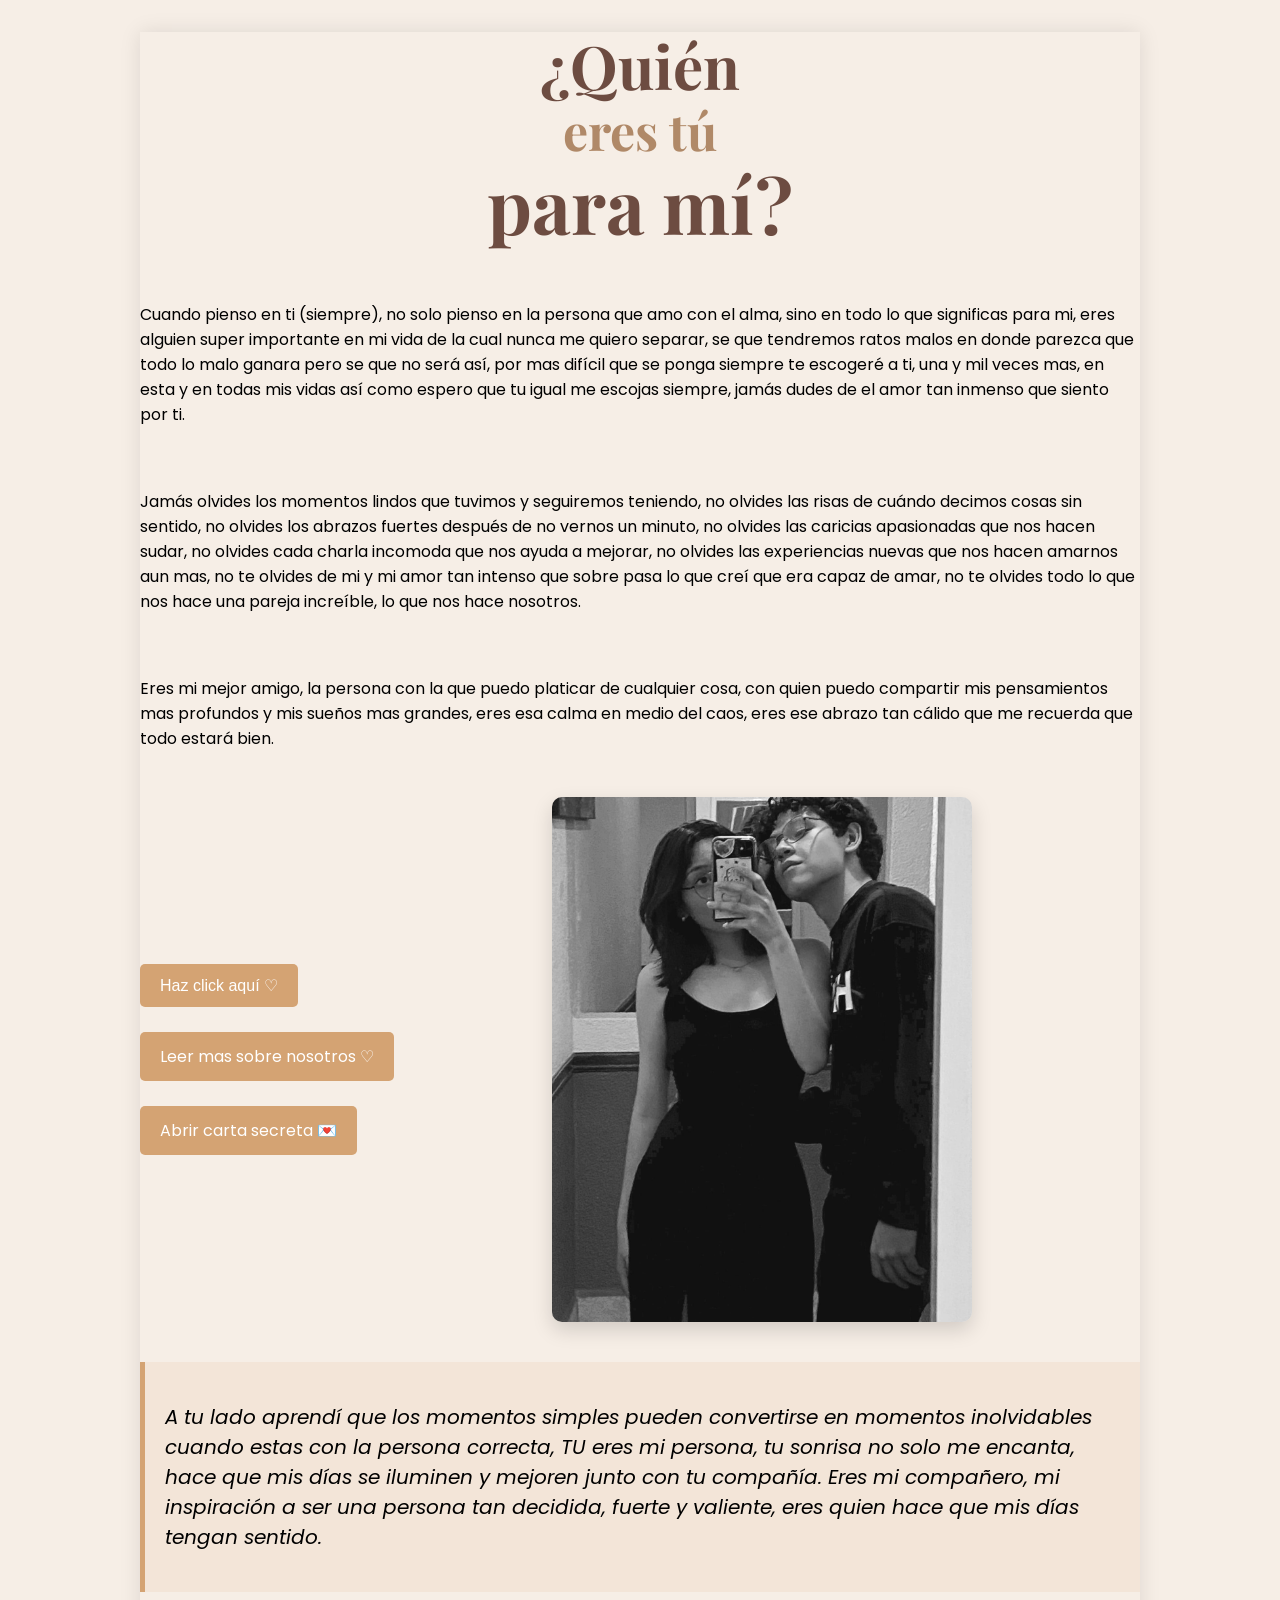
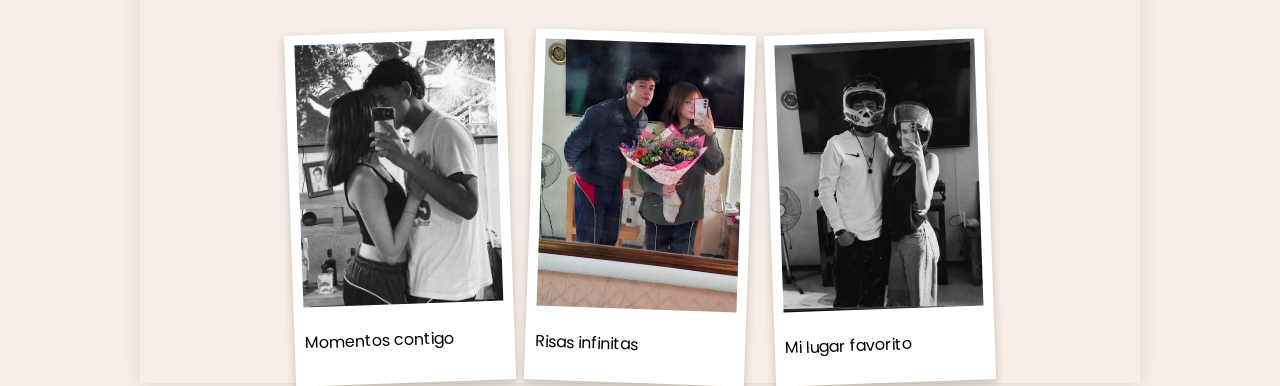
<file: index.html>
<!DOCTYPE html>
<html lang="es">
<head>
<meta charset="UTF-8">
<title>H & G </title>
<link rel="icon" type="image/png"
    href="icono.png">
<link rel="stylesheet" href="estilos.css">

<link
href="https://fonts.googleapis.com/css2
?family=Playfair+Display:wght@500&family=
Poppins:wght@300&display=swap"
rel="stylesheet">

<link
href="https://fonts.googleapis.com/css2
?family=Playfair+Display:wght@500&family=
Poppins:wght@300&family=Great+Vibes&
display=swap" rel="stylesheet">
</head>

<body>

<div class="revista">

<h1 class="titulo-revista">
<span class="quien">¿Quién</span>
<span class="eres">eres tú</span>
<span class="para">para mí?</span>
</h1>

<section class="pagina">

<div class="linea-decorativa"></div>

<p>
Cuando pienso en ti (siempre), no solo pienso en la persona que amo con el alma, sino en todo lo que significas para mi, eres alguien super importante en mi vida de la cual nunca me quiero separar, se que tendremos ratos malos en donde parezca que todo lo malo ganara pero se que no será así, por mas difícil que se ponga siempre te escogeré a ti, una y mil veces mas, en esta y en todas mis vidas así como espero que tu igual me escojas siempre, jamás dudes de el amor tan inmenso que siento por ti.
</p>

<p>
Jamás olvides los momentos lindos que tuvimos y seguiremos teniendo, no olvides las risas de cuándo decimos cosas sin sentido, no olvides los abrazos fuertes después de no vernos un minuto, no olvides las caricias apasionadas que nos hacen sudar, no olvides cada charla incomoda que nos ayuda a mejorar, no olvides las experiencias nuevas que nos hacen amarnos aun mas, no te olvides de mi y mi amor tan intenso que sobre pasa lo que creí que era capaz de amar, no te olvides todo lo que nos hace una pareja increíble, lo que nos hace nosotros.
</p>

<p>
Eres mi mejor amigo, la persona con la que puedo platicar de cualquier cosa, con quien puedo compartir mis pensamientos mas profundos y mis sueños mas grandes, eres esa calma en medio del caos, eres ese abrazo tan cálido que me recuerda que todo estará bien.
</p>

<div class="botones">

<button onclick="mensaje()">Haz click aquí ♡</button>

<br><br>

<a href="historia.html"
class="boton-link">
Leer mas sobre nosotros ♡
</a>

<br><br>

<a href="carta.html" class="boton-link">
Abrir carta secreta 💌
</a>

</div>

<div class="imagen">
<img src="imagenes/foto1.jpg">
</div>

</section>

<section class="frase">

<p>
A tu lado aprendí que los momentos simples pueden convertirse en momentos inolvidables cuando estas con la persona correcta, TU eres mi persona, tu sonrisa no solo me encanta, hace que mis días se iluminen y mejoren junto con tu compañía. Eres mi compañero, mi inspiración a ser una persona tan decidida, fuerte y valiente, eres quien hace que mis días tengan sentido.
</p>

</section>

<section class="galeria">

<div class="polaroid">
<img src="imagenes/foto2.jpg">
<p>Momentos contigo</p>
</div>

<div class="polaroid">
<img src="imagenes/foto3.jpg">
<p>Risas infinitas</p>
</div>

<div class="polaroid">
<img src="imagenes/foto4.jpg">
<p>Mi lugar favorito</p>
</div>

</section>

<script>
function mensaje(){
alert("Eres el amor de esta y todas mis vidas, gracias por darme todo de ti siempre, gracias por hacerme tan feliz siempre, eres el mejor novio jamás lo dudes precioso, eres guapísimo y me encantas, tamo tamo 🌹.");
}
</script>

</body>
</html>
</file>
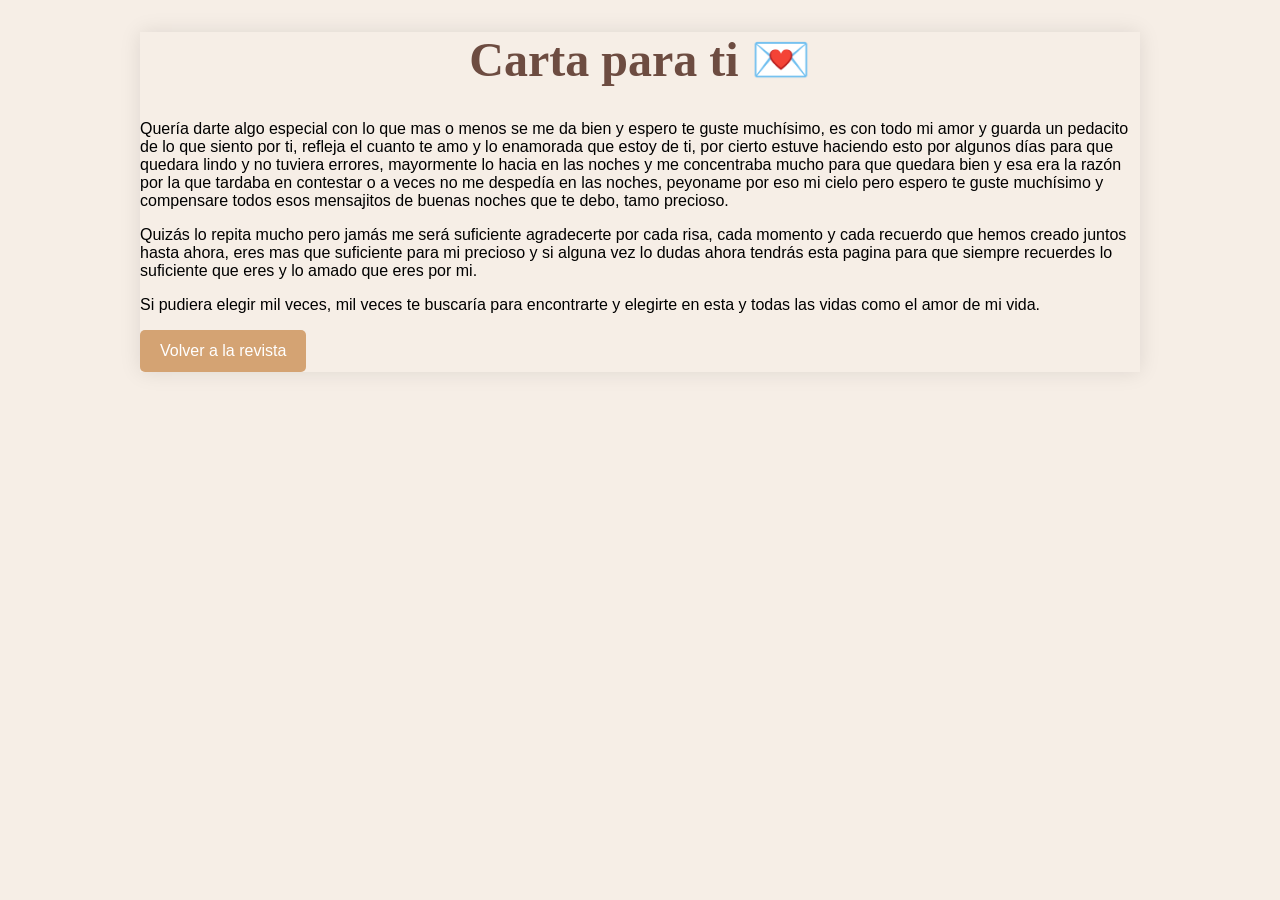
<file: carta.html>
<!DOCTYPE html>
<html lang="es">
<head>
<meta charset="UTF-8">
<title>Carta Secreta</title>
<link rel="stylesheet" href="estilos.css">
</head>

<body>

<div class="revista pagina-animada">

<h1>Carta para ti 💌</h1>

<p>
Quería darte algo especial con lo que mas o menos se me da bien y espero te guste muchísimo, es con todo mi amor y guarda un pedacito de lo que siento por ti, refleja el cuanto te amo y lo enamorada que estoy de ti, por cierto estuve haciendo esto por algunos días para que quedara lindo y no tuviera errores, mayormente lo hacia en las noches y me concentraba mucho para que quedara bien y esa era la razón por la que tardaba en contestar o a veces no me despedía en las noches, peyoname por eso mi cielo pero espero te guste muchísimo y compensare todos esos mensajitos de buenas noches que te debo, tamo precioso.
</p>

<p>
Quizás lo repita mucho pero jamás me será suficiente agradecerte por cada risa, cada momento y cada recuerdo que hemos creado juntos hasta ahora, eres mas que suficiente para mi precioso y si alguna vez lo dudas ahora tendrás esta pagina para que siempre recuerdes lo suficiente que eres y lo amado que eres por mi.
</p>

<p>
Si pudiera elegir mil veces, mil veces te buscaría para encontrarte y elegirte en esta y todas las vidas como el amor de mi vida.
</p>

<a href="index.html" class="boton-link">
Volver a la revista
</a>

</div>

</body>
</html>
</file>
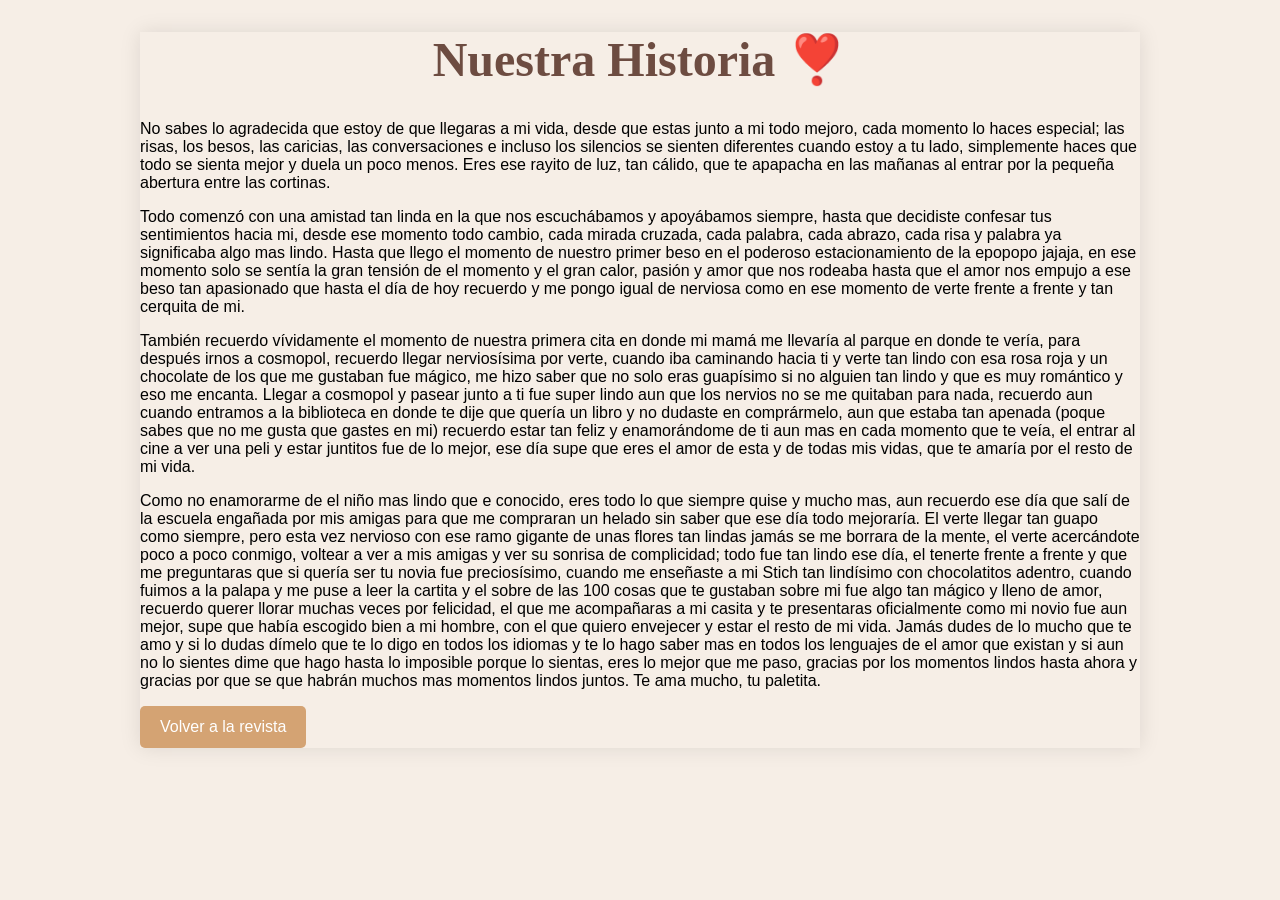
<file: historia.html>
<!DOCTYPE html>
<html lang="es">
<head>
<meta charset="UTF-8">
<title>Nuestra Historia</title>
<link rel="stylesheet" href="estilos.css">
</head>

<body>

<div class="revista pagina-animada">

<h1>Nuestra Historia ❣️</h1>

<p>
No sabes lo agradecida que estoy de que llegaras a mi vida, desde que estas junto a mi todo mejoro, cada momento lo haces especial; las risas, los besos, las caricias, las conversaciones e incluso los silencios se sienten diferentes cuando estoy a tu lado, simplemente haces que todo se sienta mejor y duela un poco menos. Eres ese rayito de luz, tan cálido, que te apapacha en las mañanas al entrar por la pequeña abertura entre las cortinas.
</p>

<p>
Todo comenzó con una amistad tan linda en la que nos escuchábamos y apoyábamos siempre, hasta que decidiste confesar tus sentimientos hacia mi, desde ese momento todo cambio, cada mirada cruzada, cada palabra, cada abrazo, cada risa y palabra ya significaba algo mas lindo.
Hasta que llego el momento de nuestro primer beso en el poderoso estacionamiento de la epopopo jajaja, en ese momento solo se sentía la gran tensión de el momento y el gran calor, pasión y amor que nos rodeaba hasta que el amor nos empujo a ese beso tan apasionado que hasta el día de hoy recuerdo y me pongo igual de nerviosa como en ese momento de verte frente a frente y tan cerquita de mi.
</p>

<p>
También recuerdo vívidamente el momento de nuestra primera cita en donde mi mamá me llevaría al parque en donde te vería, para después irnos a cosmopol, recuerdo llegar nerviosísima por verte, cuando iba caminando hacia ti y verte tan lindo con esa rosa roja y un chocolate de los que me gustaban fue mágico, me hizo saber que no solo eras guapísimo si no alguien tan lindo y que es muy romántico y eso me encanta. Llegar a cosmopol y pasear junto a ti fue super lindo aun que los nervios no se me quitaban para nada, recuerdo aun cuando entramos a la biblioteca en donde te dije que quería un libro y no dudaste en comprármelo, aun que estaba tan apenada (poque sabes que no me gusta que gastes en mi) recuerdo estar tan feliz y enamorándome de ti aun mas en cada momento que te veía, el entrar al cine a ver una peli y estar juntitos fue de lo mejor, ese día supe que eres el amor de esta y de todas mis vidas, que te amaría por el resto de mi vida. 

<p>
Como no enamorarme de el niño mas lindo que e conocido, eres todo lo que siempre quise y mucho mas, aun recuerdo ese día que salí de la escuela engañada por mis amigas para que me compraran un helado sin saber que ese día todo mejoraría.
El verte llegar tan guapo como siempre, pero esta vez nervioso con ese ramo gigante de unas flores tan lindas jamás se me borrara de la mente, el verte acercándote poco a poco conmigo, voltear a ver a mis amigas y ver su sonrisa de complicidad; todo fue tan lindo ese día, el tenerte frente a frente y que me preguntaras que si quería ser tu novia fue preciosísimo, cuando me enseñaste a mi Stich tan lindísimo con chocolatitos adentro, cuando fuimos a la palapa y me puse a leer la cartita y el sobre de las 100 cosas que te gustaban sobre mi fue algo tan mágico y lleno de amor, recuerdo querer llorar muchas veces por felicidad, el que me acompañaras a mi casita y te presentaras oficialmente como mi novio fue aun mejor, supe que había escogido bien a mi hombre, con el que quiero envejecer y estar el resto de mi vida. Jamás dudes de lo mucho que te amo y si lo dudas dímelo que te lo digo en todos los idiomas y te lo hago saber mas en todos los lenguajes de el amor que existan y si aun no lo sientes dime que hago hasta lo imposible porque lo sientas, eres lo mejor que me paso, gracias por los momentos lindos hasta ahora y gracias por que se que habrán muchos mas momentos lindos juntos. 
Te ama mucho, tu paletita.
</p>

<a href="index.html" class="boton-link">
Volver a la revista
</a>

</div>

</body>
</html>
</file>
<file: estilos.css>
body{
background:#f6eee6;
font-family:'Poppins', sans-serif;
margin:0;
padding:0;
}

.revista{
width:90%;
max-width:1000px;
margin:auto;
background:#f6eee6;
paddind:60px 80px;
box-shadow:0 0 20px rgba(0,0,0,0.1);
margin-top:30px;
}

h1{
font-family:'Playfair Display', serif;
font-size:48px;
color:#6d4c41;
text-align:center;
}

.subtitulo{
text-align:center;
color:#a1887f;
}

.pagina{
display:flex;
gap:30px;
align-items:center;
flex-wrap:wrap;
}

.texto{
flex:1;
font-size:18px;
line-height:1.6;
margin-left:40px;
margin-right:40px;
max-width:500px;
}

.imagen img{
width:100%;
max-width:420px;
height:auto;
border-radius:10px;
box-shadow:0 8px 20px rgba(0,0,0,0.15);
}


.frase{
margin:40px 0;
padding:20px;
background:#f3e5d8;
border-left:5px solid #d4a373;
font-style:italic;
font-size:20px;
}

.galeria{
display:flex;
gap:20px;
justify-content:center;
margin-top:30px;
}

/* estilo polaroid */

.polaroid{
background:white;
padding:10px;
box-shadow:0 4px 10px rgba(0,0,0,0.2);
width:200px;
text-aling:center;
transform:rotate(-2deg);
transition;0.3s;
}

.polaroid:nth-child(2){
transform:rotate(2deg);
}

.polaroid img{
width:100%;
}

.polaroid:hover{
transform:scale(1.05);
}

/* botones */

button{
background:#d4a373;
color:white;
border:none;
padding:12px 20px;
font-size:16px;
cursor:pointer;
border-radius:5px;
}

button:hover{
background:#b08968;
}

.boton-link{
display:inline-block;
background:#d4a373;
color:white;
padding:12px 20px;
text-decoration:none;
border-radius:5px;
}

.boton-link:hover{
background:#b08968;
}

button:hover,
.boton-link:hover{
background:#b08968;
transform:translateY(-4px);
box-shadow:0 8px 18px rgba(0,0,0,0.25);
}

/* animación pasar página */

.pagina-animada{
animation:pasarPagina 0.6s ease;
}

@keyframes pasarPagina{
from{
opacity:0;
transform:translateX(80px);
}
to{
opacity:1;
transform:translateX(0);
}
}

.imagen{
flex:1;
display:flex;
justify-content:center;
padding-right:40px;
}


.titulo-revista{
text-align:center;
line-height:1.1;
margin-bottom:10px;
}

.quien{
display:block;
font-size:60px;
font-family:'Playfair Display', serif;
color:#6d4c41;
}

.eres{
display:block;
font-size:50px;
font.family:'Great Vibes', cursive;
color:#b08968;
margin-top:5px;
}

.para{
display:block;
font-size:75px;
font-family:'Playfair Display', serif;
color:#6d4c41;
margin-top:5px;
}
</file>
